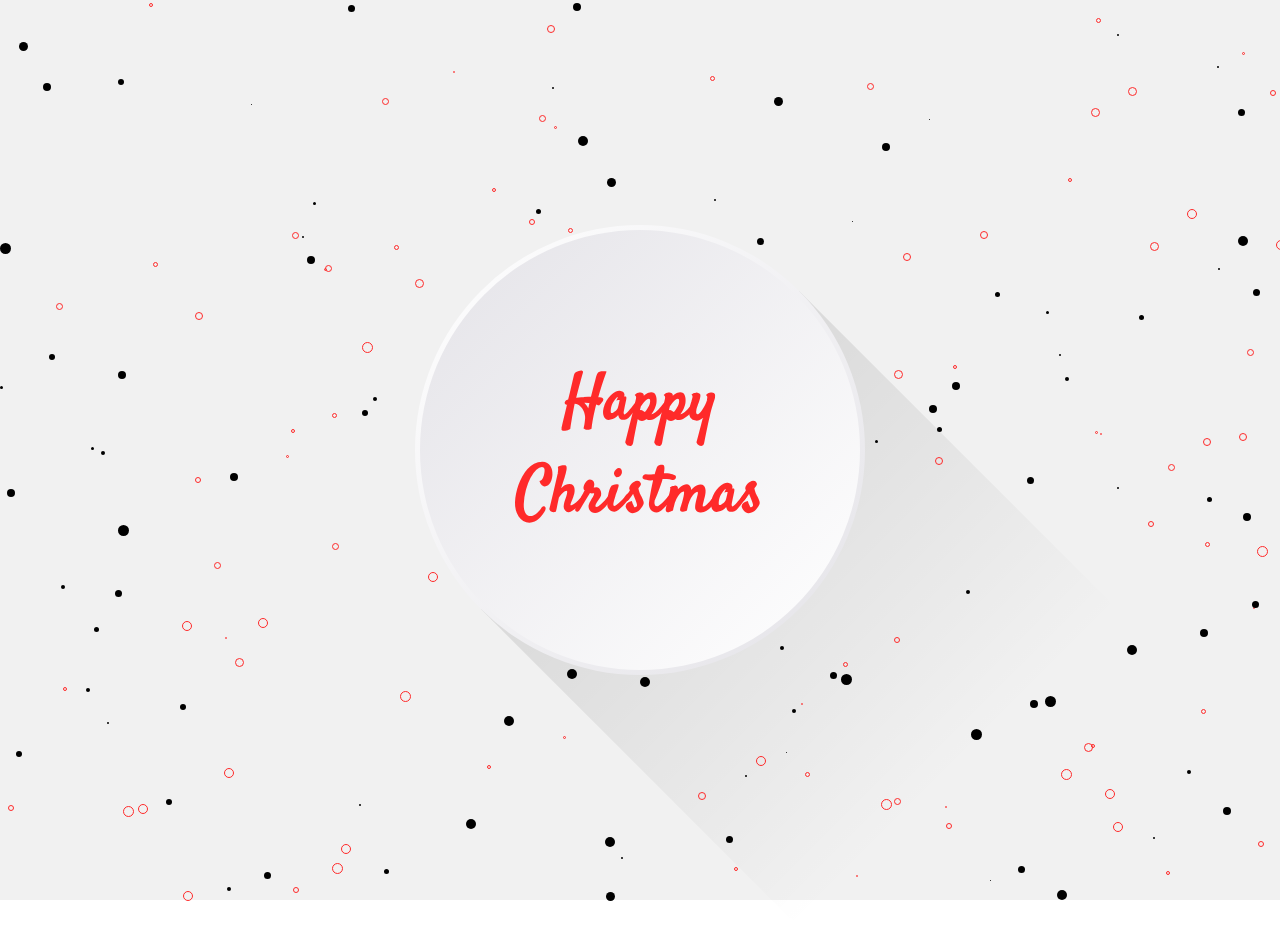
<file: christmas-banner/index.html>
<!DOCTYPE html>
<html lang="en">
<head>
    <meta charset="UTF-8">
    <meta name="viewport" content="width=device-width, initial-scale=1.0">
    <title>Christmas banner</title>
    <link rel="stylesheet" href="style.css" />
</head>
<body>
    <section>
        <div class="box">
            <div class="circle">
                <h2>Happy <br> Christmas</h2>
            </div>
        </div>
    </section>
    <script>
        const bubbles = () => {
            const count = 200;
            const section = document.querySelector('section');
            let i = 0;
            while (i < count) {
                const bubble = document.createElement('i');
                const x = Math.floor(Math.random() * window.innerWidth);
                const y = Math.floor(Math.random() * window.innerHeight);

                const size = Math.random() * 10;
                bubble.style.left = `${x}px`;
                bubble.style.top = `${y}px`;
                bubble.style.height = `${1 + size}px`;
                bubble.style.width = `${1 + size}px`;

                bubble.style.animationDuration = `${10 + size}s`;
                bubble.style.animationDelay = `-${size}s`;

                section.appendChild(bubble);
                i++;
            }
        }
        bubbles();
    </script>
</body>
</html>
</file>
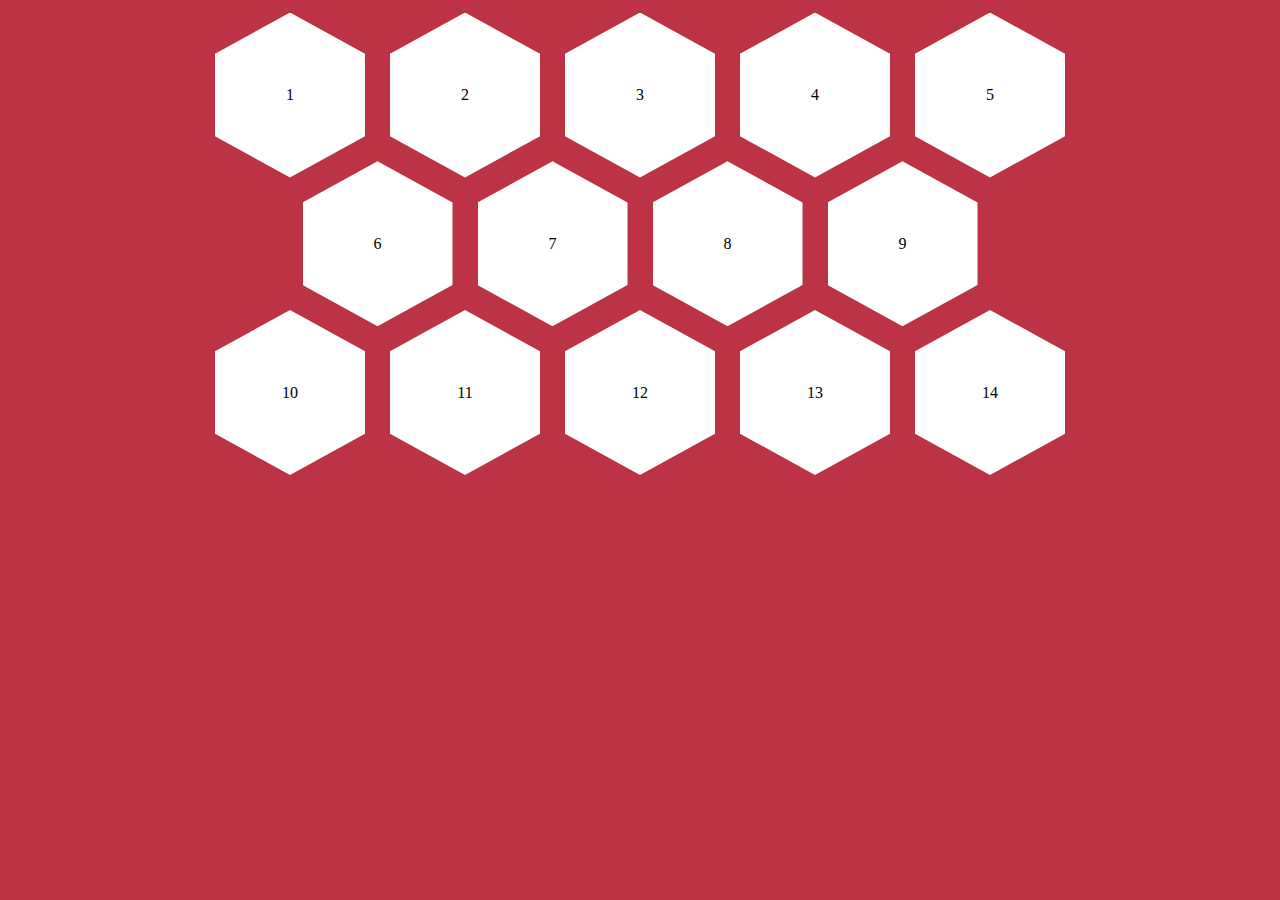
<file: honeycomb/index.html>
<html>
<link rel="stylesheet" href="style.css"/>
<body>
	<ul class="list">
	    <li class="item">
	        <div class="content">
	            1
	        </div>
	    </li>
	    <li class="item">
	        <div class="content">
	            2
	        </div>
	    </li>
	    <li class="item">
	        <div class="content">
	            3
	        </div>
	    </li>
	    <li class="item">
	        <div class="content">
	            4
	        </div>
	    </li>
	    <li class="item">
	        <div class="content">
	            5
	        </div>
	    </li>
	    <li class="item">
	        <div class="content">
	            6
	        </div>
	    </li>
	    <li class="item">
	        <div class="content">
	            7
	        </div>
	    </li>
	    <li class="item">
	        <div class="content">
	            8
	        </div>
	    </li>
	    <li class="item">
	        <div class="content">
	            9
	        </div>
	    </li>
	    <li class="item">
	        <div class="content">
	            10
	        </div>
	    </li>
	    <li class="item">
	        <div class="content">
	            11
	        </div>
	    </li>
	    <li class="item">
	        <div class="content">
	            12
	        </div>
	    </li>
	    <li class="item">
	        <div class="content">
	            13
	        </div>
	    </li>
	    <li class="item">
	        <div class="content">
	            14
	        </div>
	    </li>
	</ul>
</body>
</html>
</file>
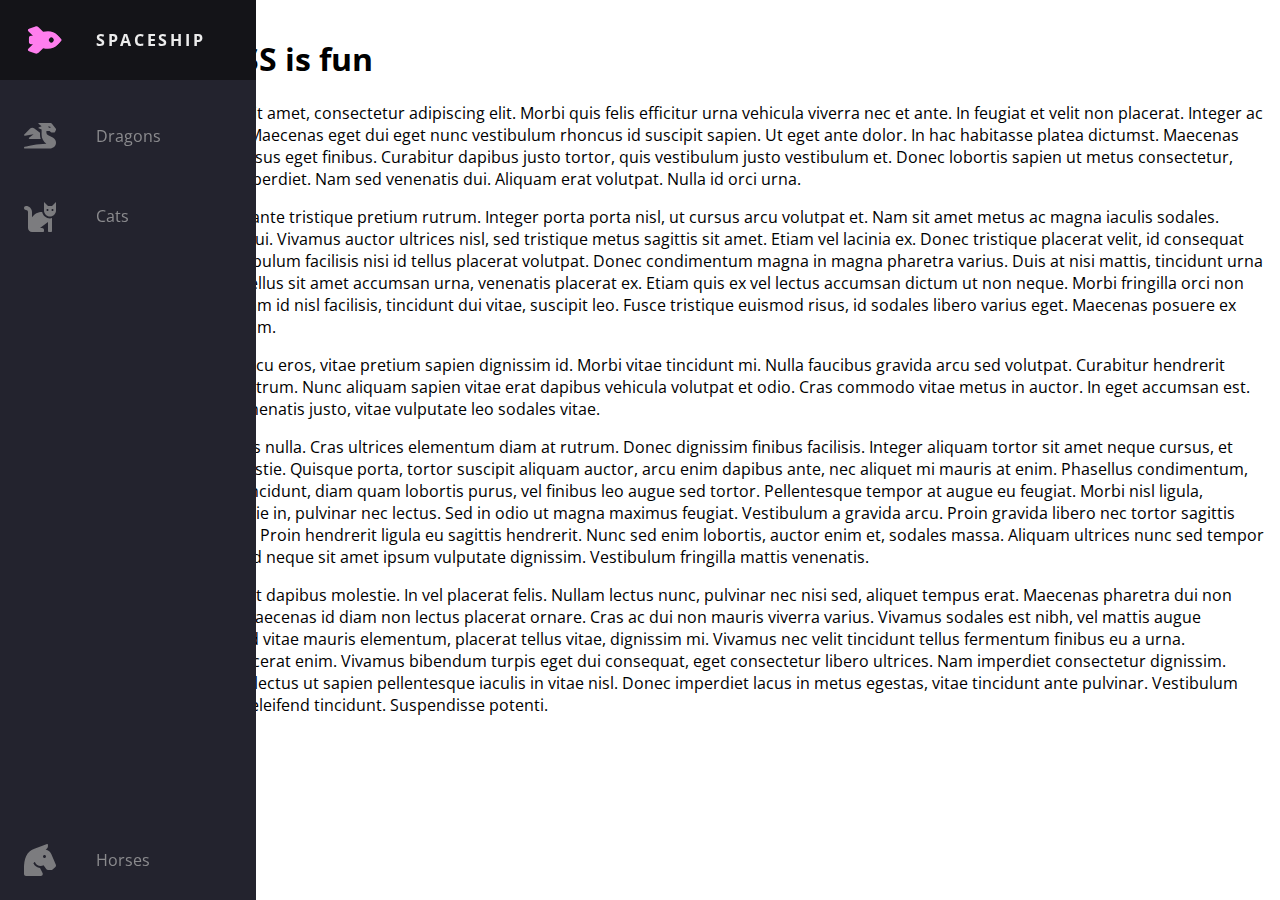
<file: navbar/index.html>
<html>
<link
    href="https://fonts.googleapis.com/css?family=Open+Sans:300,400,700&display=swap"
    rel="stylesheet"
  />
 <link rel="stylesheet" href="style.css"/>
<body>
	<nav class="navbar">
		<ul class="navbar-nav">

			<li class="logo">
				<a href="#" class="nav-link">
					<svg aria-hidden="true" focusable="false" data-prefix="fas" data-icon="rocket" class="svg-inline--fa fa-rocket fa-w-16" role="img" xmlns="http://www.w3.org/2000/svg" viewBox="0 0 512 512"><path fill="currentColor" d="M505.12019,19.09375c-1.18945-5.53125-6.65819-11-12.207-12.1875C460.716,0,435.507,0,410.40747,0,307.17523,0,245.26909,55.20312,199.05238,128H94.83772c-16.34763.01562-35.55658,11.875-42.88664,26.48438L2.51562,253.29688A28.4,28.4,0,0,0,0,264a24.00867,24.00867,0,0,0,24.00582,24H127.81618l-22.47457,22.46875c-11.36521,11.36133-12.99607,32.25781,0,45.25L156.24582,406.625c11.15623,11.1875,32.15619,13.15625,45.27726,0l22.47457-22.46875V488a24.00867,24.00867,0,0,0,24.00581,24,28.55934,28.55934,0,0,0,10.707-2.51562l98.72834-49.39063c14.62888-7.29687,26.50776-26.5,26.50776-42.85937V312.79688c72.59753-46.3125,128.03493-108.40626,128.03493-211.09376C512.07526,76.5,512.07526,51.29688,505.12019,19.09375ZM384.04033,168A40,40,0,1,1,424.05,128,40.02322,40.02322,0,0,1,384.04033,168Z"></path></svg>
					<span class="link-text">Spaceship</span>
				</a>
			</li>

			<li class="nav-item">
				<a href="#" class="nav-link">
					<svg aria-hidden="true" focusable="false" data-prefix="fas" data-icon="dragon" class="svg-inline--fa fa-dragon fa-w-20" role="img" xmlns="http://www.w3.org/2000/svg" viewBox="0 0 640 512"><path fill="currentColor" d="M18.32 255.78L192 223.96l-91.28 68.69c-10.08 10.08-2.94 27.31 11.31 27.31h222.7c-9.44-26.4-14.73-54.47-14.73-83.38v-42.27l-119.73-87.6c-23.82-15.88-55.29-14.01-77.06 4.59L5.81 227.64c-12.38 10.33-3.45 30.42 12.51 28.14zm556.87 34.1l-100.66-50.31A47.992 47.992 0 0 1 448 196.65v-36.69h64l28.09 22.63c6 6 14.14 9.37 22.63 9.37h30.97a32 32 0 0 0 28.62-17.69l14.31-28.62a32.005 32.005 0 0 0-3.02-33.51l-74.53-99.38C553.02 4.7 543.54 0 533.47 0H296.02c-7.13 0-10.7 8.57-5.66 13.61L352 63.96 292.42 88.8c-5.9 2.95-5.9 11.36 0 14.31L352 127.96v108.62c0 72.08 36.03 139.39 96 179.38-195.59 6.81-344.56 41.01-434.1 60.91C5.78 478.67 0 485.88 0 494.2 0 504 7.95 512 17.76 512h499.08c63.29.01 119.61-47.56 122.99-110.76 2.52-47.28-22.73-90.4-64.64-111.36zM489.18 66.25l45.65 11.41c-2.75 10.91-12.47 18.89-24.13 18.26-12.96-.71-25.85-12.53-21.52-29.67z"></path></svg>
					<span class="link-text">Dragons</span>
				</a>
			</li>

			<li class="nav-item">
				<a href="#" class="nav-link">
					<svg aria-hidden="true" focusable="false" data-prefix="fas" data-icon="cat" class="svg-inline--fa fa-cat fa-w-16" role="img" xmlns="http://www.w3.org/2000/svg" viewBox="0 0 512 512"><path fill="currentColor" d="M290.59 192c-20.18 0-106.82 1.98-162.59 85.95V192c0-52.94-43.06-96-96-96-17.67 0-32 14.33-32 32s14.33 32 32 32c17.64 0 32 14.36 32 32v256c0 35.3 28.7 64 64 64h176c8.84 0 16-7.16 16-16v-16c0-17.67-14.33-32-32-32h-32l128-96v144c0 8.84 7.16 16 16 16h32c8.84 0 16-7.16 16-16V289.86c-10.29 2.67-20.89 4.54-32 4.54-61.81 0-113.52-44.05-125.41-102.4zM448 96h-64l-64-64v134.4c0 53.02 42.98 96 96 96s96-42.98 96-96V32l-64 64zm-72 80c-8.84 0-16-7.16-16-16s7.16-16 16-16 16 7.16 16 16-7.16 16-16 16zm80 0c-8.84 0-16-7.16-16-16s7.16-16 16-16 16 7.16 16 16-7.16 16-16 16z"></path></svg>
					<span class="link-text">Cats</span>
				</a>
			</li>

			<li class="nav-item">
				<a href="#" class="nav-link">
					<svg aria-hidden="true" focusable="false" data-prefix="fas" data-icon="horse-head" class="svg-inline--fa fa-horse-head fa-w-16" role="img" xmlns="http://www.w3.org/2000/svg" viewBox="0 0 512 512"><path fill="currentColor" d="M509.8 332.5l-69.9-164.3c-14.9-41.2-50.4-71-93-79.2 18-10.6 46.3-35.9 34.2-82.3-1.3-5-7.1-7.9-12-6.1L166.9 76.3C35.9 123.4 0 238.9 0 398.8V480c0 17.7 14.3 32 32 32h236.2c23.8 0 39.3-25 28.6-46.3L256 384v-.7c-45.6-3.5-84.6-30.7-104.3-69.6-1.6-3.1-.9-6.9 1.6-9.3l12.1-12.1c3.9-3.9 10.6-2.7 12.9 2.4 14.8 33.7 48.2 57.4 87.4 57.4 17.2 0 33-5.1 46.8-13.2l46 63.9c6 8.4 15.7 13.3 26 13.3h50.3c8.5 0 16.6-3.4 22.6-9.4l45.3-39.8c8.9-9.1 11.7-22.6 7.1-34.4zM328 224c-13.3 0-24-10.7-24-24s10.7-24 24-24 24 10.7 24 24-10.7 24-24 24z"></path></svg>
					<span class="link-text">Horses</span>
				</a>
			</li>
		</ul>
	</nav>

	<main>
		<h1>HTML + CSS is fun</h1>
		<p>
			Lorem ipsum dolor sit amet, consectetur adipiscing elit. Morbi quis felis efficitur urna vehicula viverra nec et ante. In feugiat et velit non placerat. Integer ac elementum mauris. Maecenas eget dui eget nunc vestibulum rhoncus id suscipit sapien. Ut eget ante dolor. In hac habitasse platea dictumst. Maecenas porta pellentesque risus eget finibus. Curabitur dapibus justo tortor, quis vestibulum justo vestibulum et. Donec lobortis sapien ut metus consectetur, quis mattis lectus imperdiet. Nam sed venenatis dui. Aliquam erat volutpat. Nulla id orci urna. 
		</p>
		<p>
			Vestibulum aliquam ante tristique pretium rutrum. Integer porta porta nisl, ut cursus arcu volutpat et. Nam sit amet metus ac magna iaculis sodales. Curabitur eu purus dui. Vivamus auctor ultrices nisl, sed tristique metus sagittis sit amet. Etiam vel lacinia ex. Donec tristique placerat velit, id consequat lacus rutrum a. Vestibulum facilisis nisi id tellus placerat volutpat. Donec condimentum magna in magna pharetra varius. Duis at nisi mattis, tincidunt urna ut, mattis sem. Phasellus sit amet accumsan urna, venenatis placerat ex. Etiam quis ex vel lectus accumsan dictum ut non neque. Morbi fringilla orci non blandit tincidunt. Etiam id nisl facilisis, tincidunt dui vitae, suscipit leo. Fusce tristique euismod risus, id sodales libero varius eget. Maecenas posuere ex sed sagittis elementum. 
		</p>

		<p>
			Maecenas ultricies arcu eros, vitae pretium sapien dignissim id. Morbi vitae tincidunt mi. Nulla faucibus gravida arcu sed volutpat. Curabitur hendrerit vitae odio sit amet rutrum. Nunc aliquam sapien vitae erat dapibus vehicula volutpat et odio. Cras commodo vitae metus in auctor. In eget accumsan est. Aliquam porttitor venenatis justo, vitae vulputate leo sodales vitae.
		 </p>

		 <p>
		 	Donec viverra ultrices nulla. Cras ultrices elementum diam at rutrum. Donec dignissim finibus facilisis. Integer aliquam tortor sit amet neque cursus, et sollicitudin velit molestie. Quisque porta, tortor suscipit aliquam auctor, arcu enim dapibus ante, nec aliquet mi mauris at enim. Phasellus condimentum, dolor vitae laoreet tincidunt, diam quam lobortis purus, vel finibus leo augue sed tortor. Pellentesque tempor at augue eu feugiat. Morbi nisl ligula, vestibulum ut molestie in, pulvinar nec lectus. Sed in odio ut magna maximus feugiat. Vestibulum a gravida arcu. Proin gravida libero nec tortor sagittis lobortis sed ac dolor. Proin hendrerit ligula eu sagittis hendrerit. Nunc sed enim lobortis, auctor enim et, sodales massa. Aliquam ultrices nunc sed tempor pharetra. Curabitur id neque sit amet ipsum vulputate dignissim. Vestibulum fringilla mattis venenatis.
		 </p>

		 <p>
		 	Integer tempus nisl ut dapibus molestie. In vel placerat felis. Nullam lectus nunc, pulvinar nec nisi sed, aliquet tempus erat. Maecenas pharetra dui non porttitor pharetra. Maecenas id diam non lectus placerat ornare. Cras ac dui non mauris viverra varius. Vivamus sodales est nibh, vel mattis augue elementum vitae. Sed vitae mauris elementum, placerat tellus vitae, dignissim mi. Vivamus nec velit tincidunt tellus fermentum finibus eu a urna. Pellentesque sed placerat enim. Vivamus bibendum turpis eget dui consequat, eget consectetur libero ultrices. Nam imperdiet consectetur dignissim. Pellentesque feugiat lectus ut sapien pellentesque iaculis in vitae nisl. Donec imperdiet lacus in metus egestas, vitae tincidunt ante pulvinar. Vestibulum porttitor nec massa eleifend tincidunt. Suspendisse potenti. 
		 </p>
	</main>

</body>
</html>
</file>
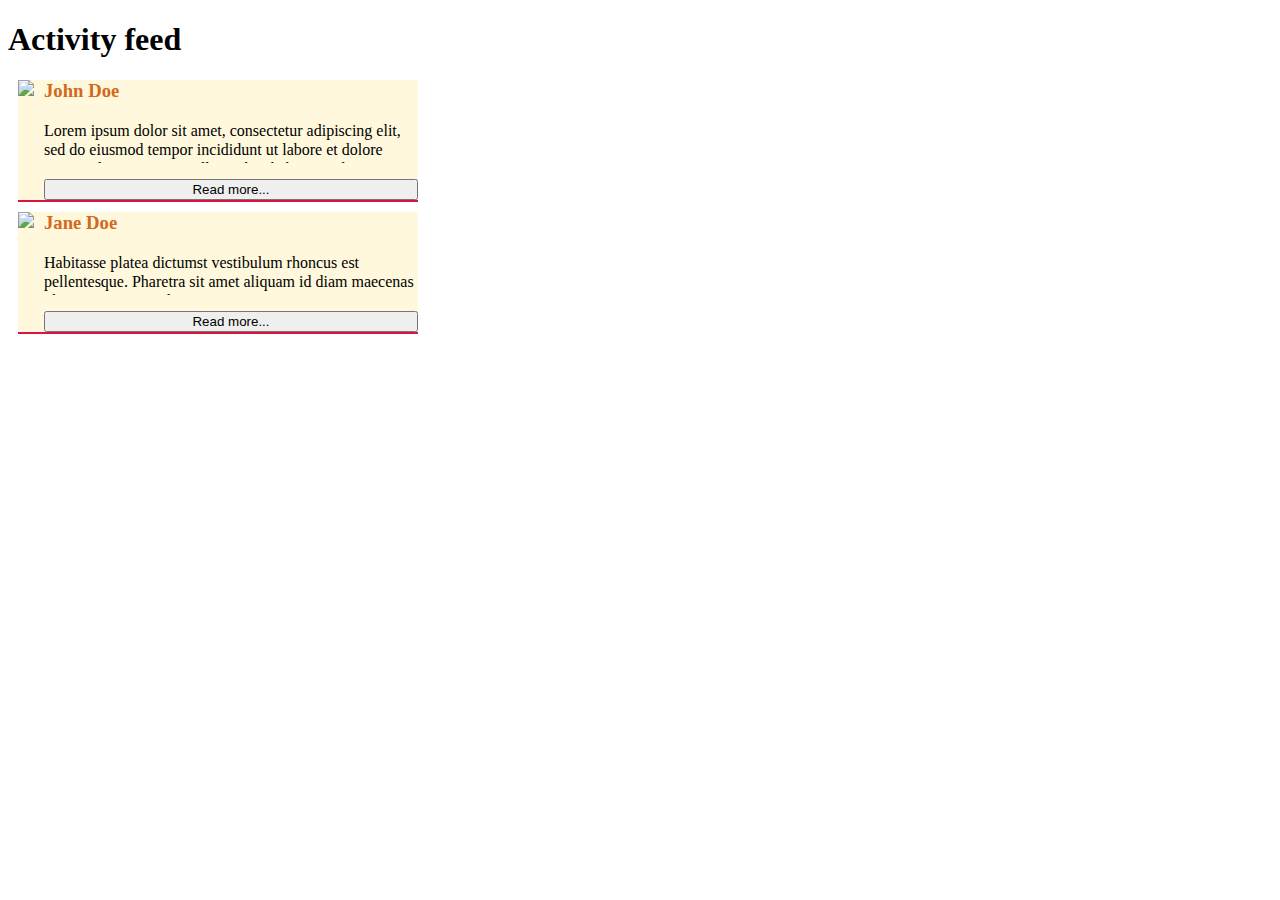
<file: webcomponents/index.html>
<!DOCTYPE html>
<html lang="en">
<head>
    <meta charset="UTF-8">
    <title>Web Components</title>
</head>
<body>
    <h1>Activity feed</h1>
    <activity-feed>
        <feed-item user="John Doe" image="https://randomuser.me/api/portraits/lego/1.jpg">
            <div slot="message">
                Lorem ipsum dolor sit amet, consectetur adipiscing elit, sed do eiusmod tempor incididunt ut labore et dolore magna aliqua. Viverra tellus in hac habitasse platea dictumst vestibulum. Gravida arcu ac tortor dignissim convallis. Et malesuada fames ac turpis. Risus quis varius quam quisque id diam vel quam elementum. Magna eget est lorem ipsum dolor. Turpis nunc eget lorem dolor sed viverra. Fermentum leo vel orci porta non pulvinar neque laoreet suspendisse. Euismod quis viverra nibh cras. Suspendisse potenti nullam ac tortor vitae purus faucibus ornare suspendisse.
            </div>
        </feed-item>
        <feed-item user="Jane Doe" image="https://randomuser.me/api/portraits/lego/2.jpg">
            <div slot="message">
                Habitasse platea dictumst vestibulum rhoncus est pellentesque. Pharetra sit amet aliquam id diam maecenas ultricies mi eget. Ultrices eros in cursus turpis massa tincidunt dui ut. Orci eu lobortis elementum nibh tellus molestie nunc. Varius quam quisque id diam. Pellentesque dignissim enim sit amet venenatis urna cursus eget. Sit amet mauris commodo quis imperdiet massa tincidunt nunc. Euismod lacinia at quis risus. Egestas dui id ornare arcu odio. Integer enim neque volutpat ac tincidunt vitae semper quis. Dui ut ornare lectus sit amet est placerat.
            </div>
        </feed-item>
    </activity-feed>

    <script src="./feed.js"></script>
</body>
</html>
</file>
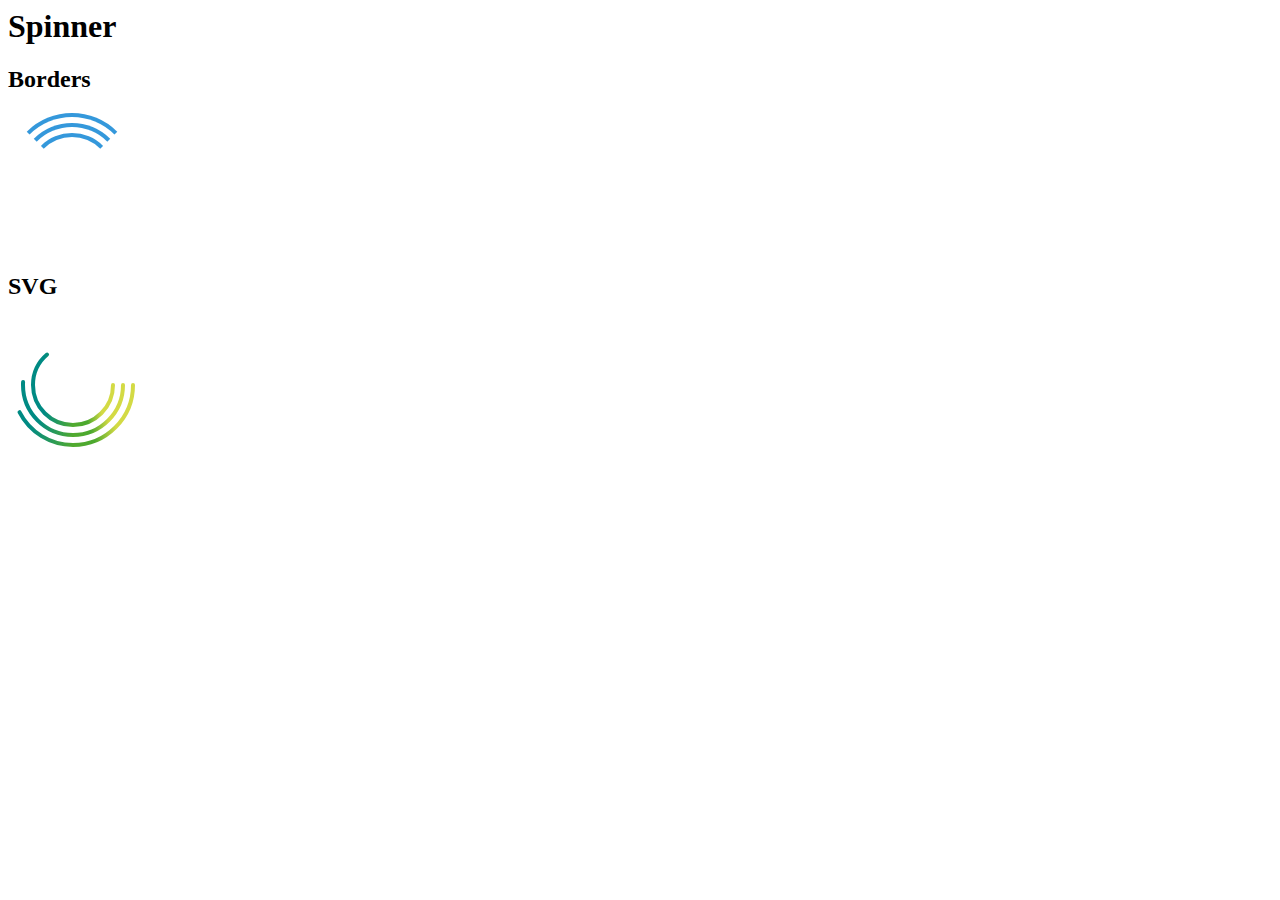
<file: loader/loader.html>
<!-- https://css-tricks.com/gradient-borders-in-css/ -->
<html>
<link rel="stylesheet" href="style.css"/>
<body>
	<h1>Spinner</h1>
	<h2>Borders</h1>
	<div class="loader">
		<div class="big-spinner"></div>
		<div class="middle-spinner"></div>
		<div class="small-spinner"></div>
	</div>
	<h2>SVG</h2>
	<!-- https://glennmccomb.com/articles/building-a-pure-css-animated-svg-spinner -->
	<div class="svg-loader">
		<svg width="130" height="130" viewBox="0 0 130 130" fill="none" xmlns="http://www.w3.org/2000/svg">
			<defs>
			    <linearGradient id="gradient">
			        <stop offset="14%" stop-color="#008a83"></stop>
			        <stop offset="50%" stop-color="#51aa2f"></stop>
			        <stop offset="68%" stop-color="#4ba82e"></stop>
			        <stop offset="86%" stop-color="#d3da44"></stop>
			    </linearGradient>
			</defs>
			<circle class="loader-small-circle" cx="65" cy="65" r="40" stroke="url(#gradient)" stroke-width="4"/>
			<circle class="loader-middle-circle" cx="65" cy="65" r="50" stroke="url(#gradient)" stroke-width="4"/>
			<circle class="loader-big-circle" cx="65" cy="65" r="60" stroke="url(#gradient)" stroke-width="4"/>
		</svg>
	</div>

</body>
</html>
</file>
<file: christmas-banner/style.css>
@import url('https://fonts.googleapis.com/css2?family=Satisfy&display=swap');

* {
    margin: 0;
    padding: 0;
    box-sizing: border-box;
    font-family: 'Satisfy', cursive;
}

body {
    overflow: hidden;
}

section {
    display: flex;
    justify-content: center;
    align-items: center;
    min-height: 100vh;
    background: #f1f1f1;
}

section .box {
    position: absolute;
    width: 450px;
    height: 450px;
}

section .box::before {
    content: '';
    position: absolute;
    top: 0;
    left: 50%;
    width: 100%;
    height: 100%;
    background: linear-gradient(to right, #000, transparent);
    opacity: 0.1;
    transform: rotate(45deg);
    transform-origin: left;
}

section .box .circle {
    position: relative;
    width: 100%;
    height: 100%;
    background: linear-gradient(135deg, #fff, #e4e3e8);
    display: flex;
    justify-content: center;
    align-items: center;
    border-radius: 50%;
    z-index: 1;
}

section .box .circle::before {
    content: '';
    position: absolute;
    top: 5px;
    left: 5px;
    right: 5px;
    bottom: 5px;
    background: linear-gradient(315deg, #fff, #e4e3e8);
    border-radius: 50%;
}

section .box .circle h2 {
    position: absolute;
    z-index: 2;
    font-size: 4em;
    color: #ff2a2a;
    text-align: center;
}

section i {
    position: absolute;
    background: #000;
    border-radius: 100%;
    animation: animate linear infinite;
}

section i:nth-child(even) {
    background: transparent;
    border: 1px solid #ff2a2a;
}

@keyframes animate {
    0% {
        transform: translateY(0);
        opacity: 0;
    }
    10% {
        opacity: 1;
    }
    90% {
        opacity: 1;
    }
    100% {
        transform: translateY(-2000%);
        opacity: 0;
    }
}
</file>
<file: honeycomb/style.css>
* {
  margin: 0;
  padding: 0;
  --item-width: 150px;
  --item-height: calc(var(--item-width) * 0.55);
  --item-margin: 25px;
}

body {
  background-color: #b34;
}

.list {
  display: flex;
  flex-wrap: wrap;
  flex-direction: row;
  justify-content: center;
  align-items: center;
  list-style-type: none;
  margin: 0 auto;
  max-width: 1200px;
}

.item {
  flex: 0 1 var(--item-width);
  max-width: var(--item-width);
  height: var(--item-height);
  margin: calc(var(--item-height) / 2 + var(--item-margin) / 2) calc(var(--item-margin) / 2);
  position: relative;
  z-index: 1;
  display: flex;
  justify-content: center;
  align-items: center;
}

.item:before {
  content: '';
}

.item:before {
  top: -50%;
  left: 0;
  width: 100%;
  height: 200%;
  display: block;
  position: absolute;
  clip-path: polygon(50% 0%, 100% 25%, 100% 75%, 50% 100%, 0% 75%, 0% 25%);
  z-index: -1;
  background-color: white;
}

/* After single column add gap */
@media (min-width: 350px) {
  .item {
    margin-bottom: calc(var(--item-margin) / 2);
  }
}

/* Two columns (150px + 25px) * 2 */
@media (min-width: 350px) and (max-width: 521px) {
  .item:nth-child(3n) {
    margin-right: calc(50% - var(--item-width) / 2);
    margin-left: calc(50% - var(--item-width) / 2);
  }
}

/* Three columns (150px + 25px) * 3 */
@media (min-width: 525px) and (max-width: 699px) {
  .item:nth-child(5n + 4) {
    margin-left: calc(50% - (var(--item-width) + var(--item-margin)));
  }

  .item:nth-child(5n + 5) {
    margin-right: calc(50% - (var(--item-width) + var(--item-margin)));
  }  
}

/* Four columns (150px + 25px) * 4 */
@media (min-width: 700px) and (max-width: 874px) {
  .item:nth-child(7n + 5)  {
    margin-left: calc(50% - (var(--item-width) * 1.5 + var(--item-margin)));
  }

  .item:nth-child(7n + 7) {
    margin-right: calc(50% - (var(--item-width) * 1.5 + var(--item-margin)));
  }
}

/* Five columns (150px + 25px) * 5 */
@media (min-width: 875px) {
  .item:nth-child(9n + 6)  {
    margin-left: calc(50% - (var(--item-width) * 2.5 + var(--item-margin)));
  }

  .item:nth-child(9n + 9) {
    margin-right: calc(50% - (var(--item-width) * 2.5 + var(--item-margin)));
  }
}
</file>
<file: navbar/style.css>
:root {
	font-size: 16px;
	font-family: 'Open Sans';
	--text-primary: #b6b6b6;
	--text-secondary: #ececec;
	--bg-primary: #23232e;
	--bg-secondary: #141418;
	--transition-speed: 600ms;
}

body {
	color: black;
	background-color: white;
	margin: 0;
	padding: 0;
}

body::-moz-scrollbar {
	width: 0.25rem;
}

main {
	margin-left: 5rem;
	padding: 1rem;
}

.navbar {
	position: fixed;
	background-color: var(--bg-primary);
	transition: width 200ms ease;
}

.navbar:hover .logo svg {
	transform: rotate(45deg);
}

.navbar-nav {
	list-style: none;
	padding: 0;
	margin: 0;
	display: flex;
	flex-direction: column;
	align-items: center;
	height: 100%;
}

.nav-item {
	width: 100%;
}

.nav-item:last-child {
	margin-top: auto;
}

.nav-link {
	display: flex;
	align-items: center;
	height: 5rem;
	color: var(--text-primary);
	text-decoration: none;
	filter: grayscale(100%) opacity(0.7);
	transition: var(--transition-speed);
}

.nav-link:hover {
	filter: grayscale(0%) opacity(1);
	background: var(--bg-secondary);
	color: var(--text-secondary);
}

.nav-link svg {
	max-height: 2rem;
	/* FF is blinking on transition if only width it set */
	min-width: 2rem;
	max-width: 2rem;
	margin: 0 1.5rem;
	color: #ff7eee;
	transition: var(--transition-speed);
}

.nav-link svg:hover {
	color: #df49a6;
}

.link-text {
	display: none;
	margin-left: 1rem;
}

.logo {
	font-weight: bold;
	text-transform: uppercase;
	margin-bottom: 1rem;
	text-align: center;
	color: var(--text-secondary);
	background-color: var(--bg-secondary);
	font-size: 1.rem;
	letter-spacing: 0.3ch;
	width: 100%;
}

.logo svg {
	transform: rotate(-45deg);
	transition: transform var(--transition-speed);
}

@media only screen and (min-width: 600px) {
	.navbar {
		top: 0;
		width: 5rem;
		height: 100vh;
	}

	.navbar:hover {
		width: 16rem;
	}

	.navbar:hover .link-text {
		display: inline;
		transition: opacity var(--transition-speed);
	}
}

@media only screen and (max-width: 600px) {
	.navbar {
		bottom: 0;
		width: 100vw;
		height: 5rem;
	}

	.logo,
	.link-text {
		display: none;
	}

	.navbar-nav {
		flex-direction: row;
	}

	.nav-link {
		justify-content: center;
	}

	main {
		margin: 0;
	}
}
</file>
<file: loader/style.css>
@keyframes spin {
  0% { transform: rotate(0deg); transform-origin: 50% 50%; }
  100% { transform: rotate(360deg); transform-origin: 50% 50%;}
}

.loader {
	height: 140px;
	position: relative;
}

.loader > .big-spinner {
  position: absolute;
  border: 4px solid transparent;
  border-top: 4px solid #3498db;
  border-radius: 50%;
  width: 120px;
  height: 120px;
  animation: spin 3s ease-in-out infinite;
}

.loader > .middle-spinner {
  left: 10px;
  top: 10px;
  position: absolute;
  border: 4px solid transparent;
  border-top: 4px solid #3498db;
  border-radius: 50%;
  width: 100px;
  height: 100px;
  animation: spin 2s ease-in-out infinite;
}

.loader > .small-spinner {
  left: 20px;
  top: 20px;
  position: absolute;
  border: 4px solid transparent;
  border-top: 4px solid #3498db;
  border-radius: 50%;
  width: 80px;
  height: 80px;
  animation: spin 1s ease-in-out infinite;
}

.svg-loader svg circle {
	stroke-dasharray: 230;
	stroke-dashoffset: 70;
	stroke-linecap: round;
	transform-origin: 50% 50%;
}

.svg-loader .loader-small-circle {
	animation: spin 1s linear infinite;
}

.svg-loader .loader-middle-circle {
	animation: spin 2s linear infinite;
}

.svg-loader .loader-big-circle {
	animation: spin 3s linear infinite;
}
</file>
